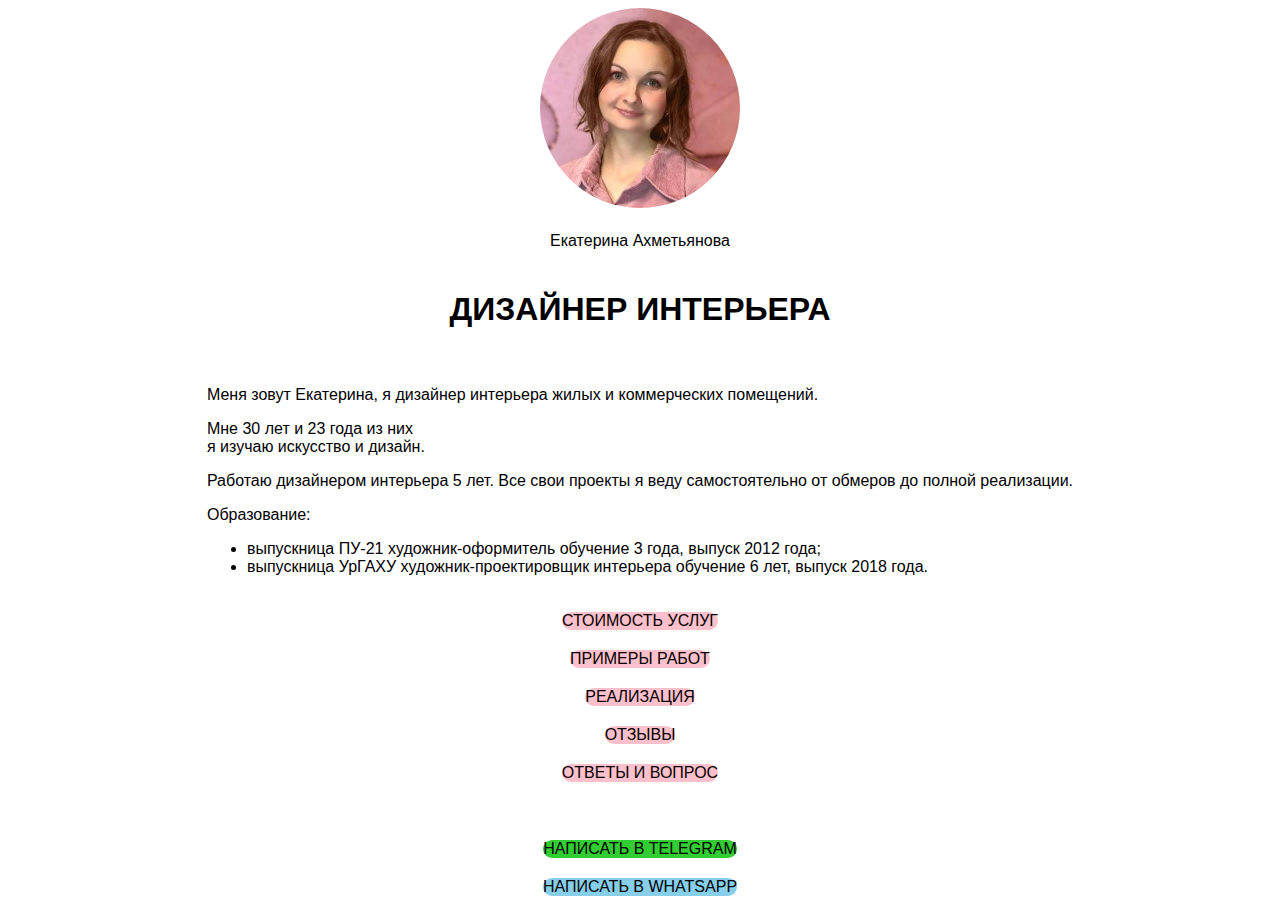
<file: index.html>
<!DOCTYPE html>
<html lang="ru">
<head>
  <meta charset="UTF-8">
  <meta charset="UTF-8">
  <meta name="format-detection" content="telephone=no">
  <meta name="description" content="Портфолио дизайнера интерьеров Екатерины Ахметьяновой">
  <meta name="Keywords" content="дизайн, интерьер, заказать">
  <title>Portfolio</title>
  <link href="css/style.css" rel="stylesheet">
</head>
<body>

  <div class="container">
    <div class="main-photo"><img src="img/Екатерина%20Ахметьянова%20small.jpg" height="200" alt="Главное фото"></div>
    <photocaption class="caption">Екатерина Ахметьянова</photocaption>
    <header class="header">
      <h1 class="page-heading">ДИЗАЙНЕР ИНТЕРЬЕРА</h1>
    </header>

    <main class="main">
      <p class="about-1">Меня зовут Екатерина, я дизайнер интерьера жилых и коммерческих помещений.</p>
      <p class="about-2">Мне 30 лет и 23 года из них <br>
        ‌я изучаю искусство и дизайн.
      </p>
      <p class="portfolio">Работаю дизайнером интерьера 5 лет.
        Все свои проекты я веду самостоятельно от обмеров до полной реализации.
      </p>
      <section class="education">
        Образование:
        <ul>
          <li class="item2">выпускница ПУ-21
            художник-оформитель
            обучение 3 года, выпуск 2012 года;
          </li>
          <li class="item1">выпускница УрГАХУ
            художник-проектировщик интерьера
            обучение 6 лет, выпуск 2018 года.
          </li>
        </ul>
      </section>
    </main>

<!--    <nav>

      <ul class="site-nav">
        <li><a href="#">СТОИМОСТЬ УСЛУГ</a></li>
        <li><a href="#">ПРИМЕРЫ РАБОТ</a></li>
        <li><a href="#">РЕАЛИЗАЦИЯ</a></li>
        <li><a href="#">ОТЗЫВЫ</a></li>
        <li><a href="#">ОТВЕТЫ И ВОПРОСЫ</a></li>
      </ul>
    </nav>-->
    <div class="site-nav"><a href="#">СТОИМОСТЬ УСЛУГ</a></div>
    <div class="site-nav"><a href="pages/ExamplesOfWorks.html">ПРИМЕРЫ РАБОТ</a></div>
    <div class="site-nav"><a href="#">РЕАЛИЗАЦИЯ</a></div>
    <div class="site-nav"><a href="#">ОТЗЫВЫ</a></div>
    <div class="site-nav"><a href="#">ОТВЕТЫ И ВОПРОС</a></div>
    <br>

    <div class="footer whatsapp">НАПИСАТЬ В TELEGRAM</div>
    <div class="footer telegram">НАПИСАТЬ В WHATSAPP</div>
  </div>

</body>
</html>
</file>
<file: css/style.css>
/*
*{
  margin: 0px;
  padding: 0px;
  box-sizing: border-box;
}
body {
  font-family: sans-serif;
  font-size: 40px;
  width: 100%;
  min-height: 100vh;
}
*/
:root {
  box-sizing: border-box;
}
*,
:before,
::after {
  box-sizing: inherit;
}
body {
  font-family: Helvetica, Arial, SansSerif;
}
.container {
  display: flex;
  height: 43em;
  flex-direction: column;
  gap: 20px;
  align-items: center;
  justify-content: space-around;


/*  display: grid;
  grid-template-columns: 1fr;
  grid-template-rows: repeat(6, 1fr);
  grid-gap: 0.5em;*/
}
.header, .site-nav, .footer, .main-photo, .caption {

/*  display: grid;
  place-items: center;*/
}

a {
  color: black;
  text-decoration: none;
}

img {
  border-radius: 220px;
}
.footer, .site-nav {
  background-color: pink;
  margin: 0px 30px;
  border-radius: 30px;
  grid-column: 2 / 3;
  display: grid;
  place-items: center;

}
.telegram {
  background-color: skyblue;
}
.whatsapp {
  background-color: limegreen;
}
.links-container {
  display: grid;
  grid-template-columns: 30px auto 30px;
  grid-template-rows: repeat(7, 1fr);
  align-items-items: center;
  gap: 5px;
}
</file>
